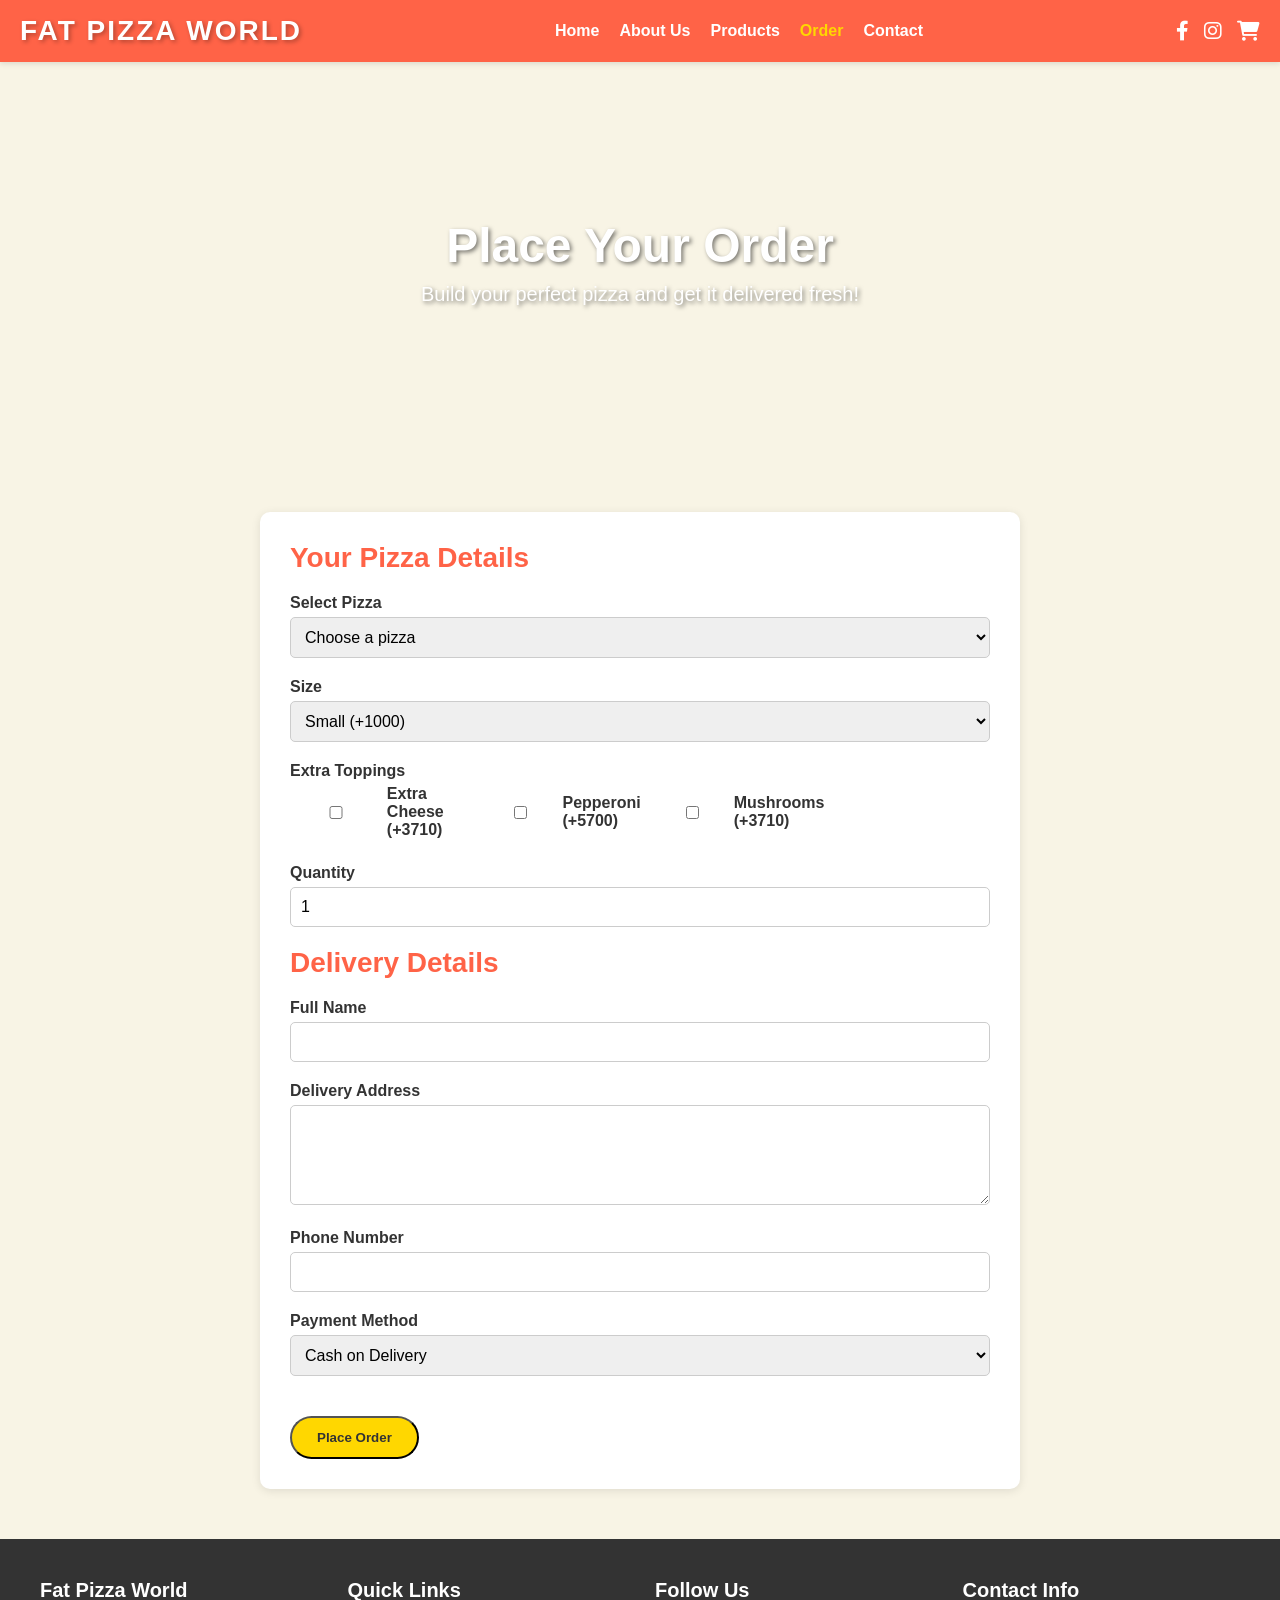
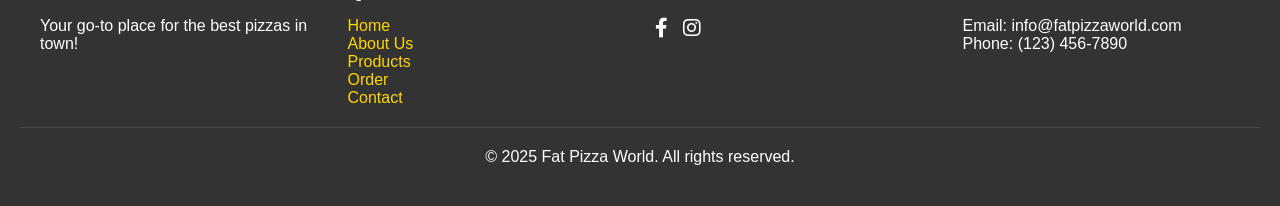
<file: order.html>
<!DOCTYPE html>
<html lang="en">
<head>
    <meta charset="UTF-8">
    <meta name="viewport" content="width=device-width, initial-scale=1.0">
    <title>Fat Pizza World - Order</title>
    <link rel="stylesheet" href="styles.css">
    <link rel="stylesheet" href="https://cdnjs.cloudflare.com/ajax/libs/font-awesome/6.0.0/css/all.min.css">
</head>
<body>
    <header>
        <div class="logo">Fat Pizza World</div>
        <nav class="desktop-nav">
            <ul>
                <li><a href="index.html">Home</a></li>
                <li><a href="about.html">About Us</a></li>
                <li><a href="products.html">Products</a></li>
                <li><a href="order.html" class="active">Order</a></li>
                <li><a href="contact.html">Contact</a></li>
            </ul>
        </nav>
        <div class="header-icons">
            <a href="https://facebook.com" target="_blank"><i class="fab fa-facebook-f"></i></a>
            <a href="https://instagram.com" target="_blank"><i class="fab fa-instagram"></i></a>
            <a href="cart.html"><i class="fas fa-shopping-cart"></i></a>
        </div>
        <div class="mobile-menu-icon">
            <i class="fas fa-bars"></i>
        </div>
        <nav class="mobile-nav">
            <ul>
                <li><a href="index.html">Home</a></li>
                <li><a href="about.html">About Us</a></li>
                <li><a href="products.html">Products</a></li>
                <li><a href="order.html" class="active">Order</a></li>
                <li><a href="contact.html">Contact</a></li>
            </ul>
        </nav>
    </header>

    <section class="order-hero">
        <h1>Place Your Order</h1>
        <p>Build your perfect pizza and get it delivered fresh!</p>
    </section>

    <section class="order-form">
        <form>
            <h2>Your Pizza Details</h2>
            <div class="form-group">
                <label for="pizza-type">Select Pizza</label>
                <select id="pizza-type" required>
                    <option value="">Choose a pizza</option>
                    <option value="margherita">Margherita Magic - 49,000/=</option>
                    <option value="pepperoni">Pepperoni Passion - 56,000/=</option>
                    <option value="veggie">Veggie Delight - 45,000/=</option>
                    <option value="bbq">BBQ Chicken Blast - 60,000/=</option>
                </select>
            </div>
            <div class="form-group">
                <label for="size">Size</label>
                <select id="size" required>
                    <option value="small">Small (+1000)</option>
                    <option value="medium">Medium (+7500)</option>
                    <option value="large">Large (+15000)</option>
                </select>
            </div>
            <div class="form-group">
                <label>Extra Toppings</label>
                <div class="checkbox-group">
                    <label><input type="checkbox" name="toppings" value="cheese"> Extra Cheese (+3710)</label>
                    <label><input type="checkbox" name="toppings" value="pepperoni"> Pepperoni (+5700)</label>
                    <label><input type="checkbox" name="toppings" value="mushrooms"> Mushrooms (+3710)</label>
                </div>
            </div>
            <div class="form-group">
                <label for="quantity">Quantity</label>
                <input type="number" id="quantity" min="1" value="1" required>
            </div>

            <h2>Delivery Details</h2>
            <div class="form-group">
                <label for="name">Full Name</label>
                <input type="text" id="name" required>
            </div>
            <div class="form-group">
                <label for="address">Delivery Address</label>
                <textarea id="address" required></textarea>
            </div>
            <div class="form-group">
                <label for="phone">Phone Number</label>
                <input type="tel" id="phone" required>
            </div>
            <div class="form-group">
                <label for="payment">Payment Method</label>
                <select id="payment" required>
                    <option value="cash">Cash on Delivery</option>
                    <option value="card">Credit Card</option>
                </select>
            </div>

            <button type="submit" class="cta-button">Place Order</button>
        </form>
    </section>

    <footer>
        <div class="footer-content">
            <div class="footer-section">
                <h3>Fat Pizza World</h3>
                <p>Your go-to place for the best pizzas in town!</p>
            </div>
            <div class="footer-section">
                <h3>Quick Links</h3>
                <ul>
                    <li><a href="index.html">Home</a></li>
                    <li><a href="about.html">About Us</a></li>
                    <li><a href="products.html">Products</a></li>
                    <li><a href="order.html">Order</a></li>
                    <li><a href="contact.html">Contact</a></li>
                </ul>
            </div>
            <div class="footer-section">
                <h3>Follow Us</h3>
                <div class="social-icons">
                    <a href="https://facebook.com" target="_blank"><i class="fab fa-facebook-f"></i></a>
                    <a href="https://instagram.com" target="_blank"><i class="fab fa-instagram"></i></a>
                </div>
            </div>
            <div class="footer-section">
                <h3>Contact Info</h3>
                <p>Email: info@fatpizzaworld.com</p>
                <p>Phone: (123) 456-7890</p>
            </div>
        </div>
        <div class="footer-bottom">
            <p>&copy; 2025 Fat Pizza World. All rights reserved.</p>
        </div>
    </footer>

    <script>
        const mobileMenuIcon = document.querySelector('.mobile-menu-icon');
        const mobileNav = document.querySelector('.mobile-nav');
        mobileMenuIcon.addEventListener('click', () => {
            mobileNav.classList.toggle('open');
        });
    </script>
</body>
</html>
</file>
<file: styles.css>
/* General Styles */
* {
    margin: 0;
    padding: 0;
    box-sizing: border-box;
}

body {
    font-family: 'Arial', sans-serif;
    background-color: #f8f4e5;
    color: #333;
}

/* Header */
header {
    background-color: #ff6347;
    padding: 15px 20px;
    display: flex;
    justify-content: space-between;
    align-items: center;
    position: sticky;
    top: 0;
    z-index: 1000;
    box-shadow: 0 2px 5px rgba(0, 0, 0, 0.1);
}

.logo {
    font-size: 28px;
    font-weight: bold;
    color: #fff;
    text-transform: uppercase;
    letter-spacing: 2px;
    text-shadow: 2px 2px 4px rgba(0, 0, 0, 0.3);
}

.desktop-nav ul {
    list-style: none;
    display: flex;
    gap: 20px;
}

.desktop-nav a {
    color: #fff;
    text-decoration: none;
    font-weight: bold;
    transition: color 0.3s;
}

.desktop-nav a:hover, .desktop-nav a.active {
    color: #ffd700;
}

.header-icons {
    display: flex;
    gap: 15px;
}

.header-icons a {
    color: #fff;
    font-size: 20px;
    transition: color 0.3s;
}

.header-icons a:hover {
    color: #ffd700;
}

.mobile-menu-icon {
    display: none;
    font-size: 24px;
    color: #fff;
    cursor: pointer;
}

.mobile-nav {
    display: none;
    position: absolute;
    top: 70px;
    left: 0;
    width: 100%;
    background-color: #ff6347;
    padding: 20px;
}

.mobile-nav.open {
    display: block;
}

.mobile-nav ul {
    list-style: none;
}

.mobile-nav a {
    color: #fff;
    text-decoration: none;
    font-weight: bold;
    display: block;
    padding: 10px 0;
}

.mobile-nav a:hover, .mobile-nav a.active {
    color: #ffd700;
}

/* Hero Section */
.hero, .about-hero, .products-hero, .order-hero, .contact-hero {
    background: url('https://images.unsplash.com/photo-1513104890138-7c749659a680?w=1200') no-repeat center center/cover;
    height: 400px;
    display: flex;
    flex-direction: column;
    justify-content: center;
    align-items: center;
    text-align: center;
    color: #fff;
    text-shadow: 2px 2px 4px rgba(0, 0, 0, 0.5);
}

.hero h1, .about-hero h1, .products-hero h1, .order-hero h1, .contact-hero h1 {
    font-size: 48px;
    margin-bottom: 10px;
}

.hero p, .about-hero p, .products-hero p, .order-hero p, .contact-hero p {
    font-size: 20px;
}

/* Call to Action Button */
.cta-button {
    display: inline-block;
    padding: 12px 25px;
    background-color: #ffd700;
    color: #333;
    text-decoration: none;
    font-weight: bold;
    border-radius: 25px;
    margin-top: 20px;
    transition: background-color 0.3s;
}

.cta-button:hover {
    background-color: #ff6347;
    color: #fff;
}

/* Featured Pizzas */
.featured-pizzas, .products-content {
    padding: 50px 20px;
    text-align: center;
}

.featured-pizzas h2, .products-content h2 {
    font-size: 36px;
    margin-bottom: 30px;
    color: #ff6347;
}

.pizza-grid {
    display: grid;
    grid-template-columns: repeat(auto-fit, minmax(250px, 1fr));
    gap: 30px;
    max-width: 1200px;
    margin: 0 auto;
}

.pizza-card {
    background-color: #fff;
    border-radius: 10px;
    box-shadow: 0 2px 10px rgba(0, 0, 0, 0.1);
    padding: 20px;
    text-align: center;
}

.pizza-card img {
    width: 100%;
    height: 200px;
    object-fit: cover;
    border-radius: 10px;
}

.pizza-card h3 {
    font-size: 24px;
    margin: 15px 0;
    color: #ff6347;
}

.pizza-card p {
    font-size: 16px;
    margin-bottom: 10px;
}

.price {
    font-weight: bold;
    color: #333;
}

.add-to-cart {
    display: inline-block;
    padding: 10px 20px;
    background-color: #ff6347;
    color: #fff;
    text-decoration: none;
    border-radius: 20px;
    transition: background-color 0.3s;
}

.add-to-cart:hover {
    background-color: #ffd700;
    color: #333;
}

/* Promotional Banner */
.promo-banner {
    background-color: #ffd700;
    padding: 40px 20px;
    text-align: center;
}

.promo-banner h2 {
    font-size: 32px;
    margin-bottom: 10px;
    color: #333;
}

.promo-banner p {
    font-size: 18px;
    margin-bottom: 20px;
}

/* Testimonials */
.testimonials {
    padding: 50px 20px;
    background-color: #fff;
    text-align: center;
}

.testimonials h2 {
    font-size: 36px;
    margin-bottom: 30px;
    color: #ff6347;
}

.testimonial-grid {
    display: grid;
    grid-template-columns: repeat(auto-fit, minmax(300px, 1fr));
    gap: 30px;
    max-width: 1200px;
    margin: 0 auto;
}

.testimonial {
    background-color: #f8f4e5;
    padding: 20px;
    border-radius: 10px;
}

.testimonial p {
    font-style: italic;
    margin-bottom: 10px;
}

.testimonial h4 {
    font-weight: bold;
    color: #ff6347;
}

/* Newsletter */
.newsletter {
    padding: 50px 20px;
    text-align: center;
    background-color: #ff6347;
    color: #fff;
}

.newsletter h2 {
    font-size: 36px;
    margin-bottom: 10px;
}

.newsletter p {
    font-size: 18px;
    margin-bottom: 20px;
}

.newsletter form {
    display: flex;
    justify-content: center;
    gap: 10px;
}

.newsletter input {
    padding: 10px;
    border: none;
    border-radius: 5px;
    width: 250px;
}

.newsletter button {
    padding: 10px 20px;
    background-color: #ffd700;
    color: #333;
    border: none;
    border-radius: 5px;
    cursor: pointer;
    transition: background-color 0.3s;
}

.newsletter button:hover {
    background-color: #fff;
}

/* About Page */
.about-content {
    padding: 50px 20px;
    max-width: 1200px;
    margin: 0 auto;
}

.about-section {
    margin-bottom: 40px;
}

.about-section h2 {
    font-size: 32px;
    color: #ff6347;
    margin-bottom: 20px;
}

.about-section p {
    font-size: 18px;
    line-height: 1.6;
    margin-bottom: 20px;
}

.about-section img {
    width: 100%;
    max-width: 600px;
    border-radius: 10px;
    margin: 20px 0;
}

.team-grid {
    display: grid;
    grid-template-columns: repeat(auto-fit, minmax(250px, 1fr));
    gap: 30px;
}

.team-member {
    text-align: center;
}

.team-member img {
    width: 100%;
    height: 200px;
    object-fit: cover;
    border-radius: 50%;
}

.team-member h3 {
    font-size: 24px;
    margin: 15px 0;
    color: #ff6347;
}

/* Products Page */
.products-content {
    padding: 50px 20px;
}

/* Order Page */
.order-form {
    padding: 50px 20px;
    max-width: 800px;
    margin: 0 auto;
}

.order-form form {
    background-color: #fff;
    padding: 30px;
    border-radius: 10px;
    box-shadow: 0 2px 10px rgba(0, 0, 0, 0.1);
}

.order-form h2 {
    font-size: 28px;
    color: #ff6347;
    margin-bottom: 20px;
}

.form-group {
    margin-bottom: 20px;
}

.form-group label {
    display: block;
    font-weight: bold;
    margin-bottom: 5px;
}

.form-group input,
.form-group select,
.form-group textarea {
    width: 100%;
    padding: 10px;
    border: 1px solid #ccc;
    border-radius: 5px;
    font-size: 16px;
}

.form-group textarea {
    height: 100px;
}

.checkbox-group {
    display: flex;
    flex-wrap: wrap;
    gap: 15px;
}

.checkbox-group label {
    display: flex;
    align-items: center;
    gap: 5px;
}

/* Contact Page */
.contact-content {
    padding: 50px 20px;
    max-width: 1200px;
    margin: 0 auto;
    display: flex;
    gap: 40px;
    flex-wrap: wrap;
}

.contact-form, .contact-info {
    flex: 1;
    min-width: 300px;
}

.contact-form h2, .contact-info h2 {
    font-size: 28px;
    color: #ff6347;
    margin-bottom: 20px;
}

.contact-info p {
    font-size: 18px;
    margin-bottom: 10px;
}

.map-placeholder img {
    width: 100%;
    height: 200px;
    object-fit: cover;
    border-radius: 10px;
}

/* Footer */
footer {
    background-color: #333;
    color: #fff;
    padding: 40px 20px;
}

.footer-content {
    display: grid;
    grid-template-columns: repeat(auto-fit, minmax(200px, 1fr));
    gap: 30px;
    max-width: 1200px;
    margin: 0 auto;
}

.footer-section h3 {
    font-size: 20px;
    margin-bottom: 15px;
}

.footer-section p, .footer-section ul {
    font-size: 16px;
}

.footer-section ul {
    list-style: none;
}

.footer-section a {
    color: #ffd700;
    text-decoration: none;
}

.footer-section a:hover {
    text-decoration: underline;
}

.social-icons {
    display: flex;
    gap: 15px;
}

.social-icons a {
    color: #fff;
    font-size: 20px;
    transition: color 0.3s;
}

.social-icons a:hover {
    color: #ffd700;
}

.footer-bottom {
    text-align: center;
    padding-top: 20px;
    border-top: 1px solid rgba(255, 255, 255, 0.1);
    margin-top: 20px;
}

/* Responsive Design */
@media (max-width: 768px) {
    .desktop-nav {
        display: none;
    }

    .mobile-menu-icon {
        display: block;
    }

    .header-icons {
        gap: 10px;
    }

    .hero, .about-hero, .products-hero, .order-hero, .contact-hero {
        height: 300px;
    }

    .hero h1, .about-hero h1, .products-hero h1, .order-hero h1, .contact-hero h1 {
        font-size: 32px;
    }

    .hero p, .about-hero p, .products-hero p, .order-hero p, .contact-hero p {
        font-size: 16px;
    }

    .newsletter form {
        flex-direction: column;
        align-items: center;
    }

    .newsletter input {
        width: 100%;
        max-width: 300px;
    }
}
</file>
